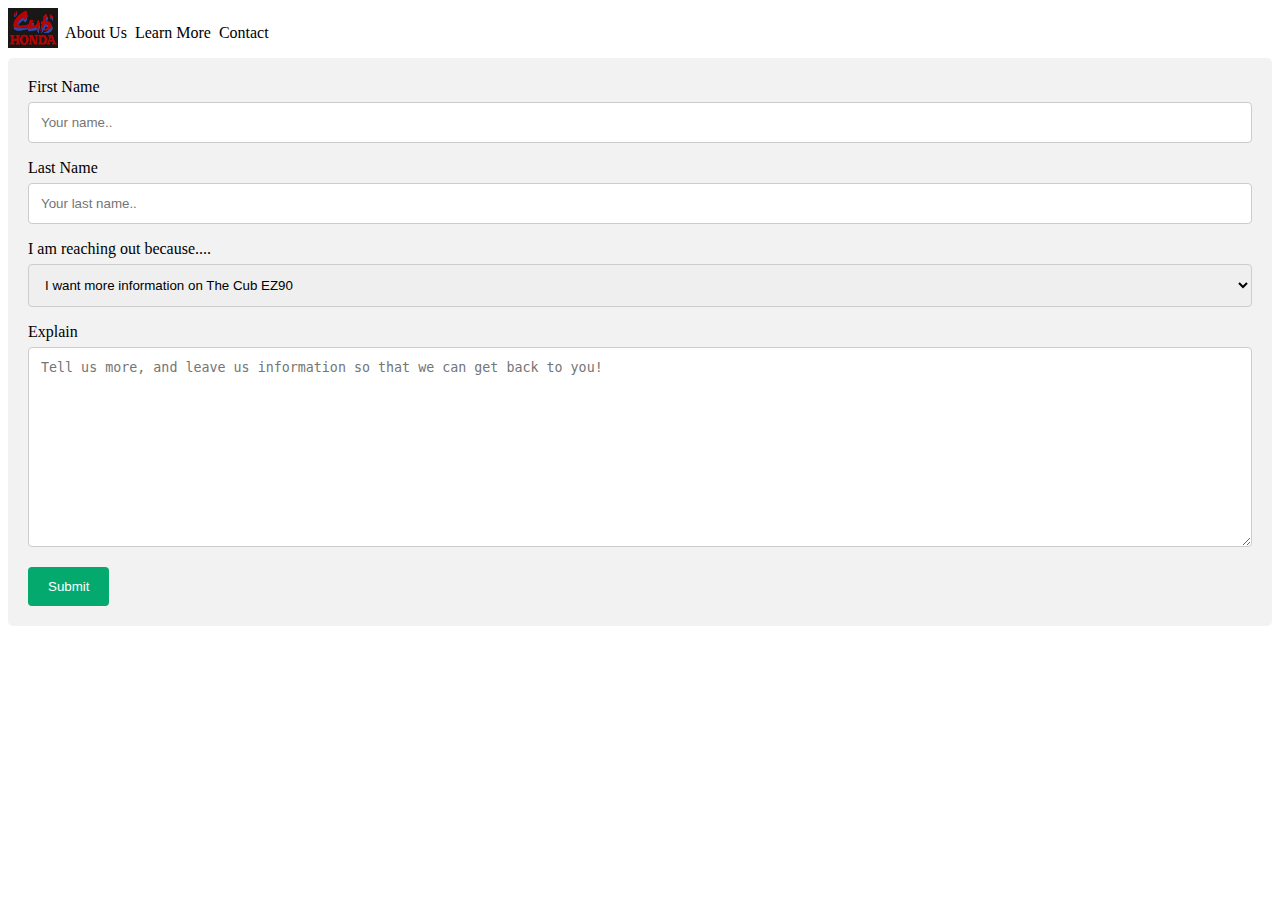
<file: contactpage/contactpage.html>
<!DOCTYPE html>
<html lang="en">
<head>
  <link rel="stylesheet" type="text/css" href="cpage.styles.css">  
  <meta charset="UTF-8">
    <meta name="viewport" content="width=device-width, initial-scale=1.0">
    <title>Document</title>
</head>
<body>
<!--DISCLAIMER: A decent portion of this code was made using the example code provided by https://www.w3schools.com/howto/howto_css_contact_form.asp. I have commented throughout to specify which parts of the code were done by me. Assume that any part of the code not explicitly stated to be my work, is in fact, not my work.-->

<!-- The navigation bar of the webpage -->

<div class="navcontainer">
  <img style="max-width: 50px; max-height: 40px;" src="logo.jpg" alt="Honda sub logo"> 

  <p> &nbsp; About Us &nbsp; </p>
  <p> Learn More &nbsp; </p>
  <p> Contact &nbsp; </p>
</div>    

<!--The line of the code underneath intended to allow for the 4 sections of the contact form to be styled using CSS Flexbox has been coded by me.-->
    <div class="menuitems">

    <div class="container">
        <form action="action_page.php">
      
          <label for="fname">First Name</label>
          <input type="text" id="fname" name="firstname" placeholder="Your name..">
      
          <label for="lname">Last Name</label>
          <input type="text" id="lname" name="lastname" placeholder="Your last name..">
      
          <label for="country">I am reaching out because....</label>
          <select id="country" name="country">
            <option value="australia">I want more information on The Cub EZ90</option>
            <option value="canada">I want to buy The Cub EZ90 Motorcycle</option>
            <option value="usa">Other</option>
          </select>
      
          <label for="subject">Explain</label>
          <textarea id="subject" name="subject" placeholder="Tell us more, and leave us information so that we can get back to you!" style="height:200px"></textarea>
      
          <input type="submit" value="Submit">
      
        </form>
      </div>
    </div>



</body>
</html>
</file>
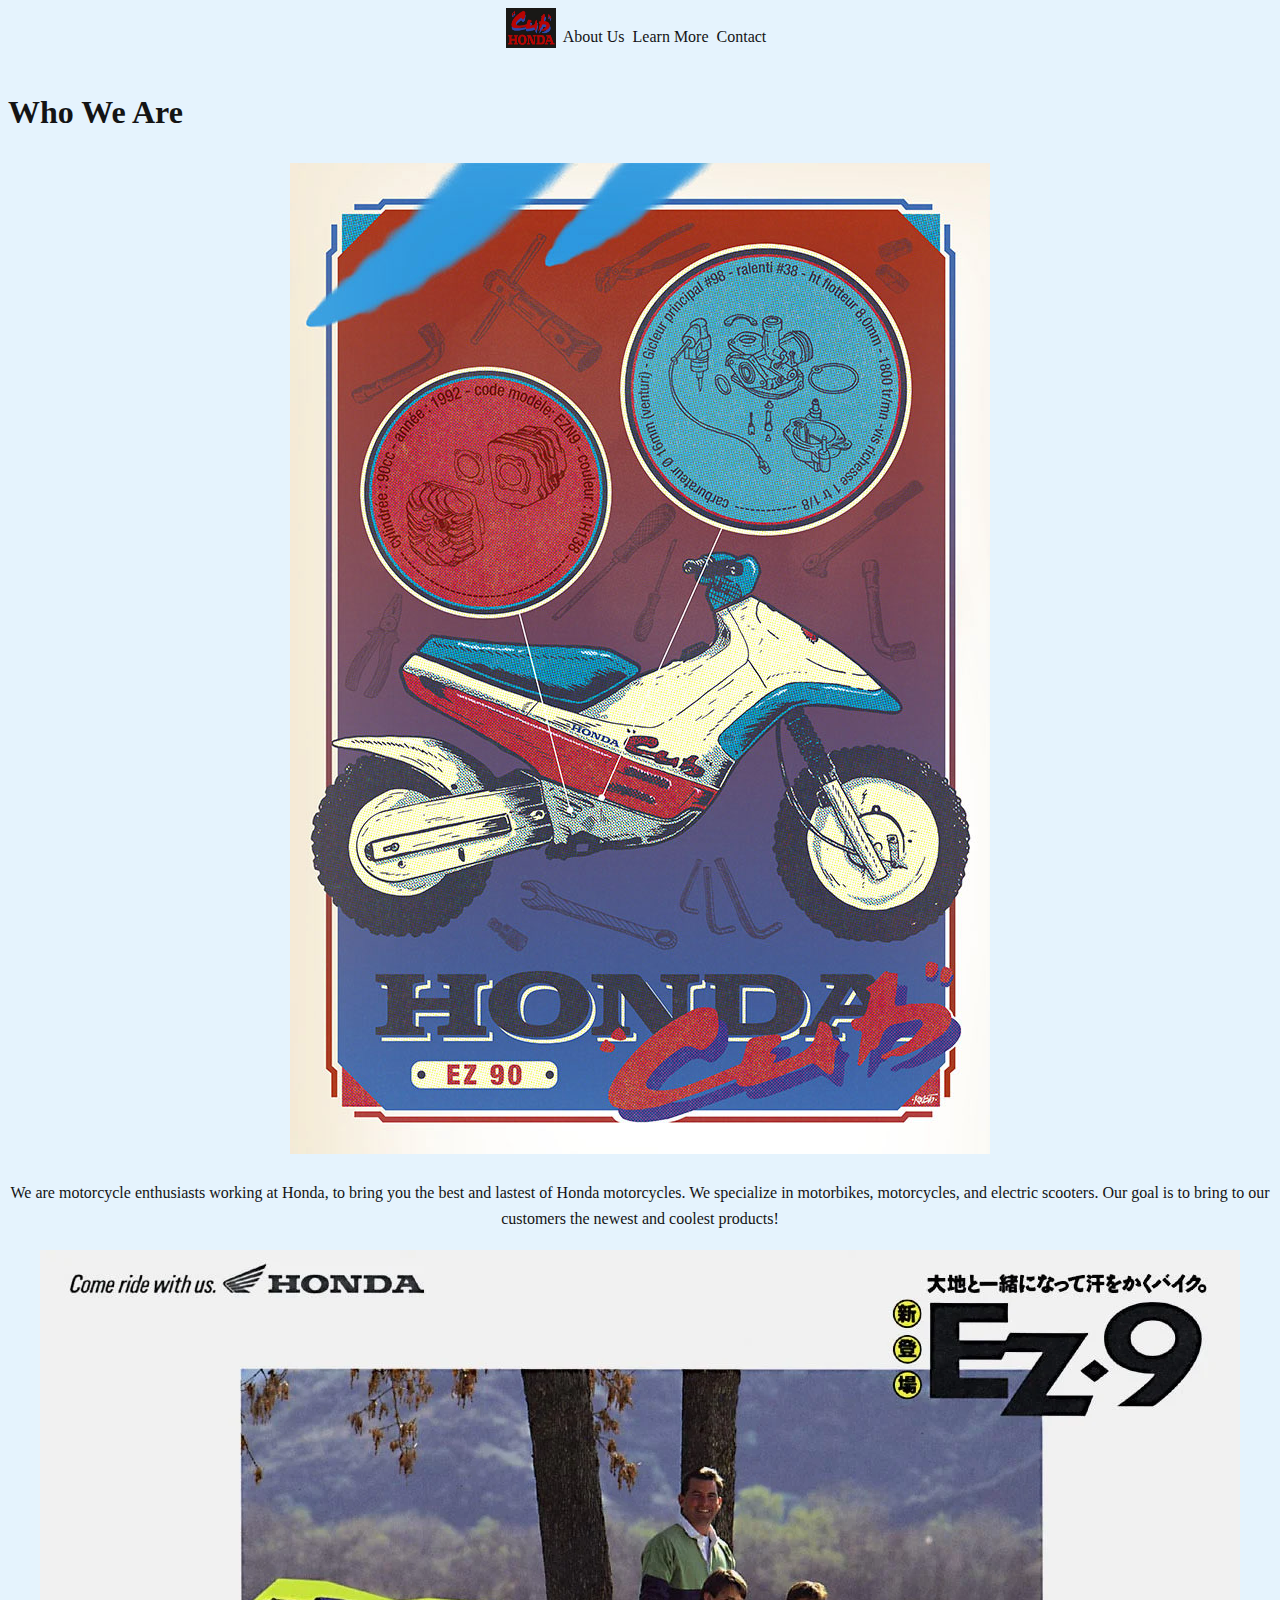
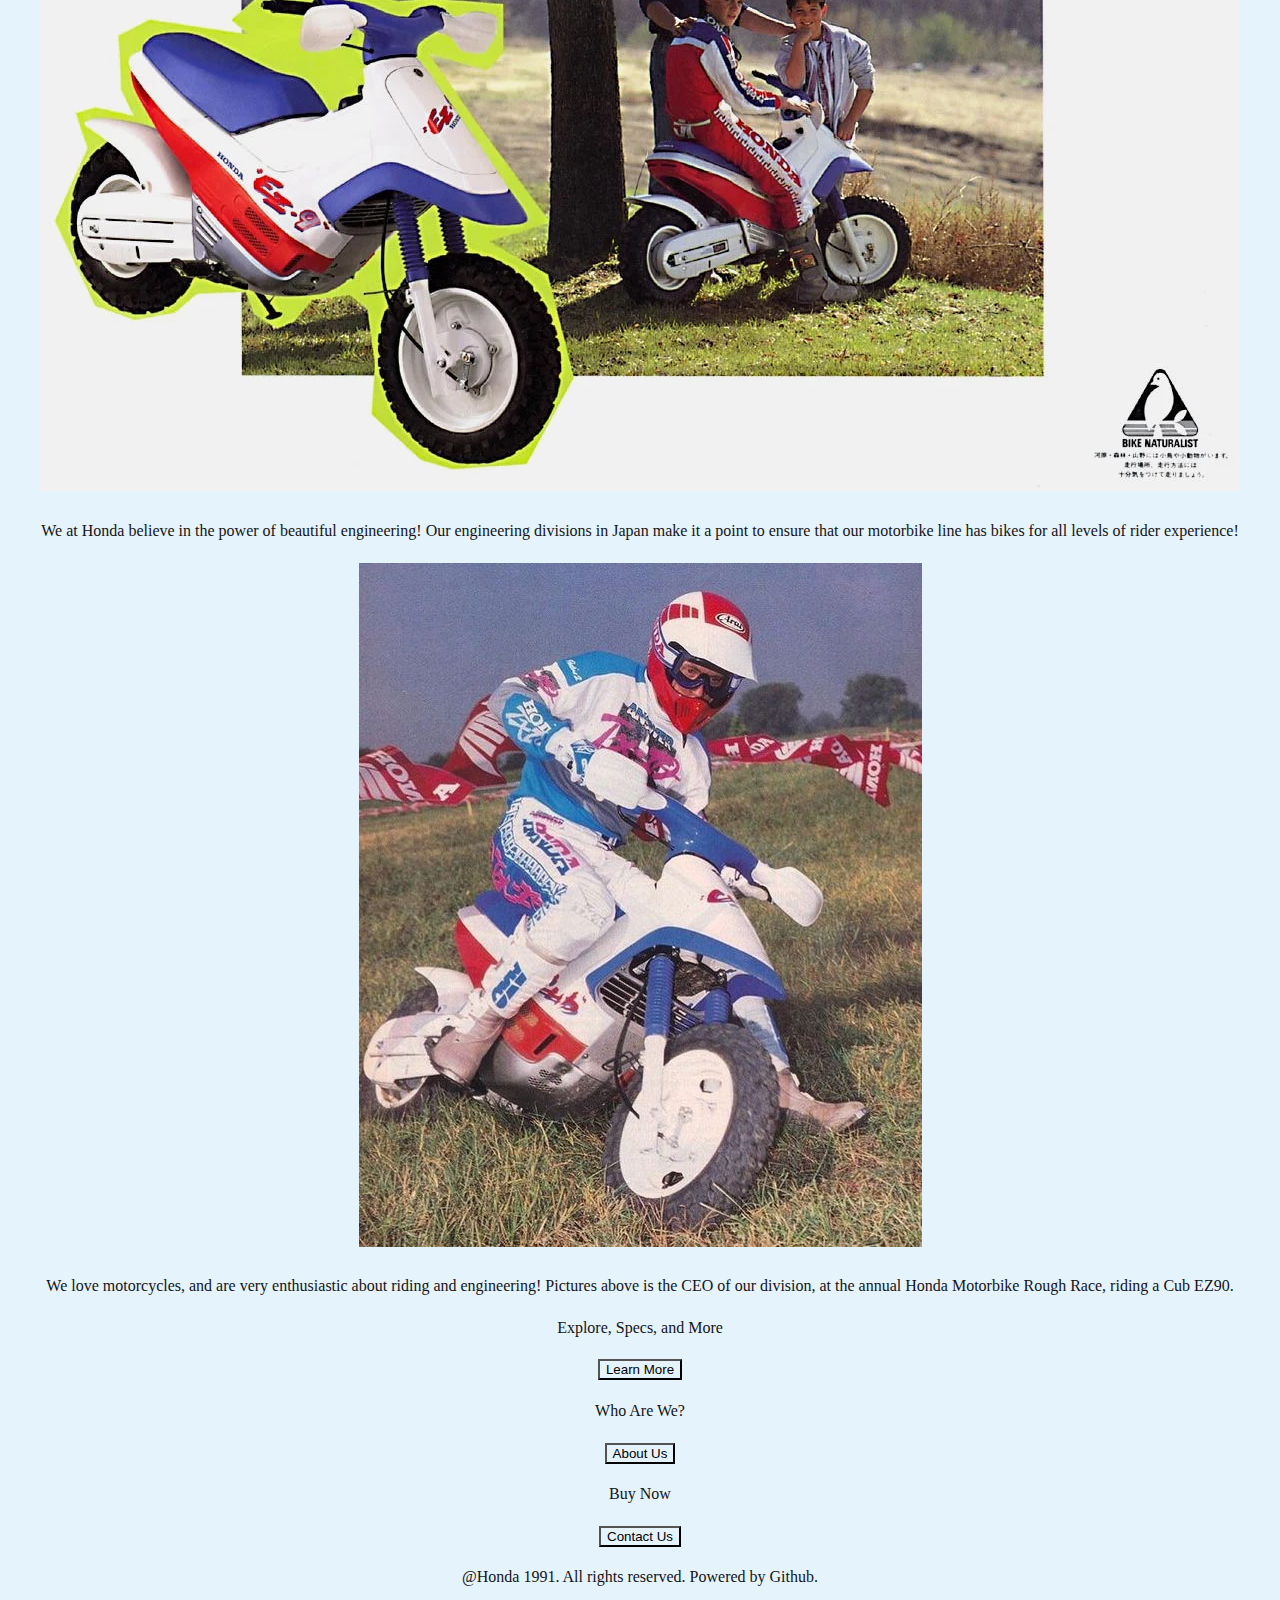
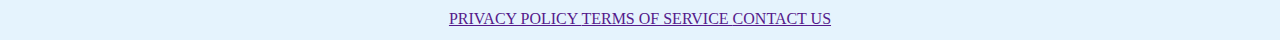
<file: Final Project - About Page/aboutpage.html>
<!DOCTYPE html>
<html lang="en">
<head>
   <link rel="stylesheet" type="text/css" href="ap.styles.css"> 
   <link rel="icon" type="image/x-icon" href="/images/favicon.ico"> 
    <meta charset="UTF-8">
    <meta name="viewport" content="width=device-width, initial-scale=1.0">
    <title>Document</title>
</head>
<body style="background-color: #e5f3fd;" >

<!-- The navigation bar of the webpage -->
<div class="navcontainer">
    <img style="max-width: 50px; max-height: 40px;" src="logo.jpg" alt="Honda sub logo"> 
    <p> &nbsp; About Us &nbsp; </p>
    <p> Learn More &nbsp; </p>
    <p> Contact &nbsp; </p>
</div>    

 <!-- The body of the homepage -->
 <div class="header">
    <h1 id="head" > Who We Are </h1>   
</div>    

<img id="pictore1" src="hondacub3.jpg" alt=" comic book style poster of cub ez90">
<p id="p1" > We are motorcycle enthusiasts working at Honda, to bring you the best and lastest of Honda motorcycles. We specialize in motorbikes, motorcycles, and electric scooters. Our goal is to bring to our customers the newest and coolest products! </p>

<img id="pictore4" src="offroading.webp" alt="image of a father with his two sons, one of whom is sitting on an ez90 motorcycle, in a field near trees. the image has a magazine-cutout style image of a motorcycle photoshopped on the left side. in the top left corner, the image says 'come ride with us. honda.' ">
<p id="p2" > We at Honda believe in the power of beautiful engineering! Our engineering divisions in Japan make it a point to ensure that our motorbike line has bikes for all levels of rider experience! </p>

<img id="pictore5" src="offroading.jpg" alt="image of a man in motorcycle gear and a helmet, riding an ez90 motorcycle, on a grassy field. there are honda flags in the backround.">
<p id="p3" > We love motorcycles, and are very enthusiastic about riding and engineering! Pictures above is the CEO of our division, at the annual Honda Motorbike Rough Race, riding a Cub EZ90. </p>

<!-- The conclusion of the homepage -->
<div class="furtheraction">
    <p> Explore, Specs, and More </p>
    <button
    onclick=""> Learn More </button>
    <p> Who Are We? </p>
    <button
    onclick=""> About Us </button>
    <p> Buy Now </p>
    <button
    onclick=""> Contact Us </button>
 </div>   

<!-- The footer of the homepage -->
 <div class="footer">
    <p> @Honda 1991. All rights reserved. Powered by Github. </p>
    <a href=""> PRIVACY POLICY </a>
    <a href=""> TERMS OF SERVICE </a>
    <a href=""> CONTACT US </a>
 </div>   


</body>
</html>
</file>
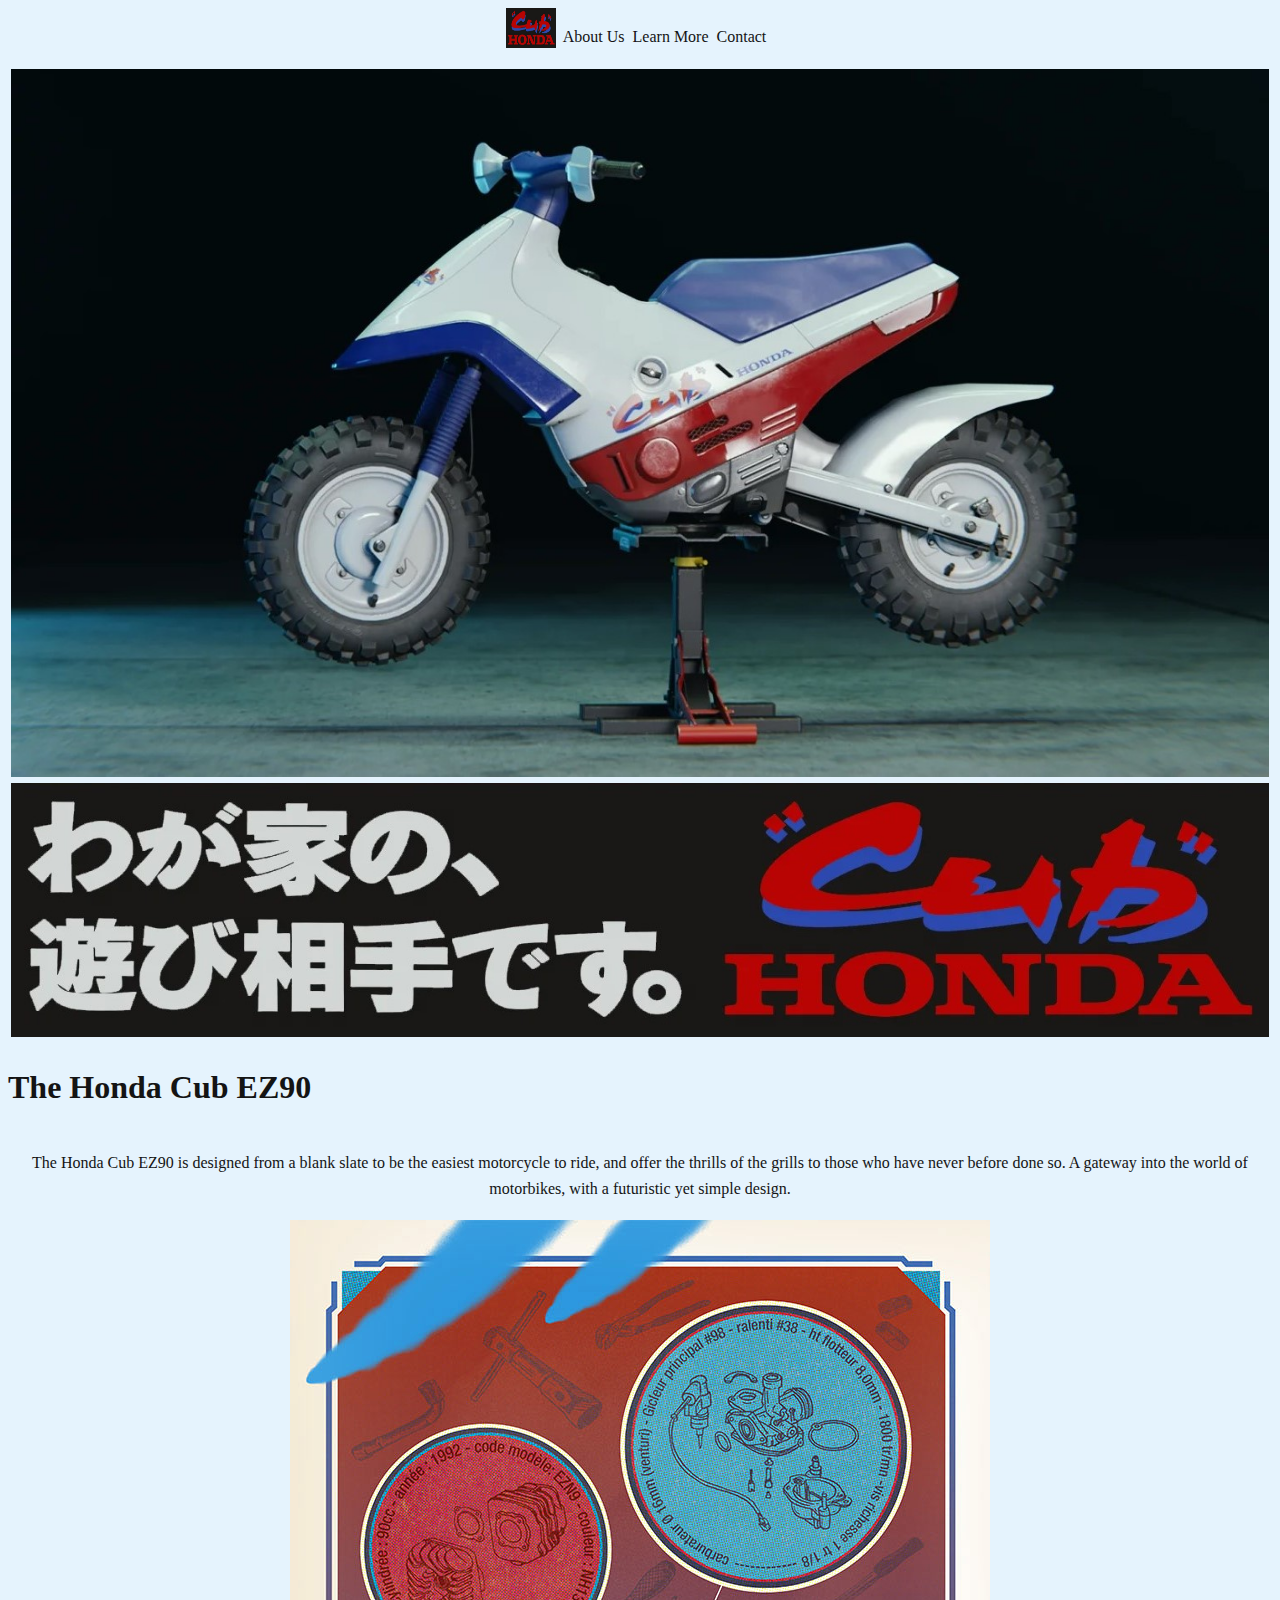
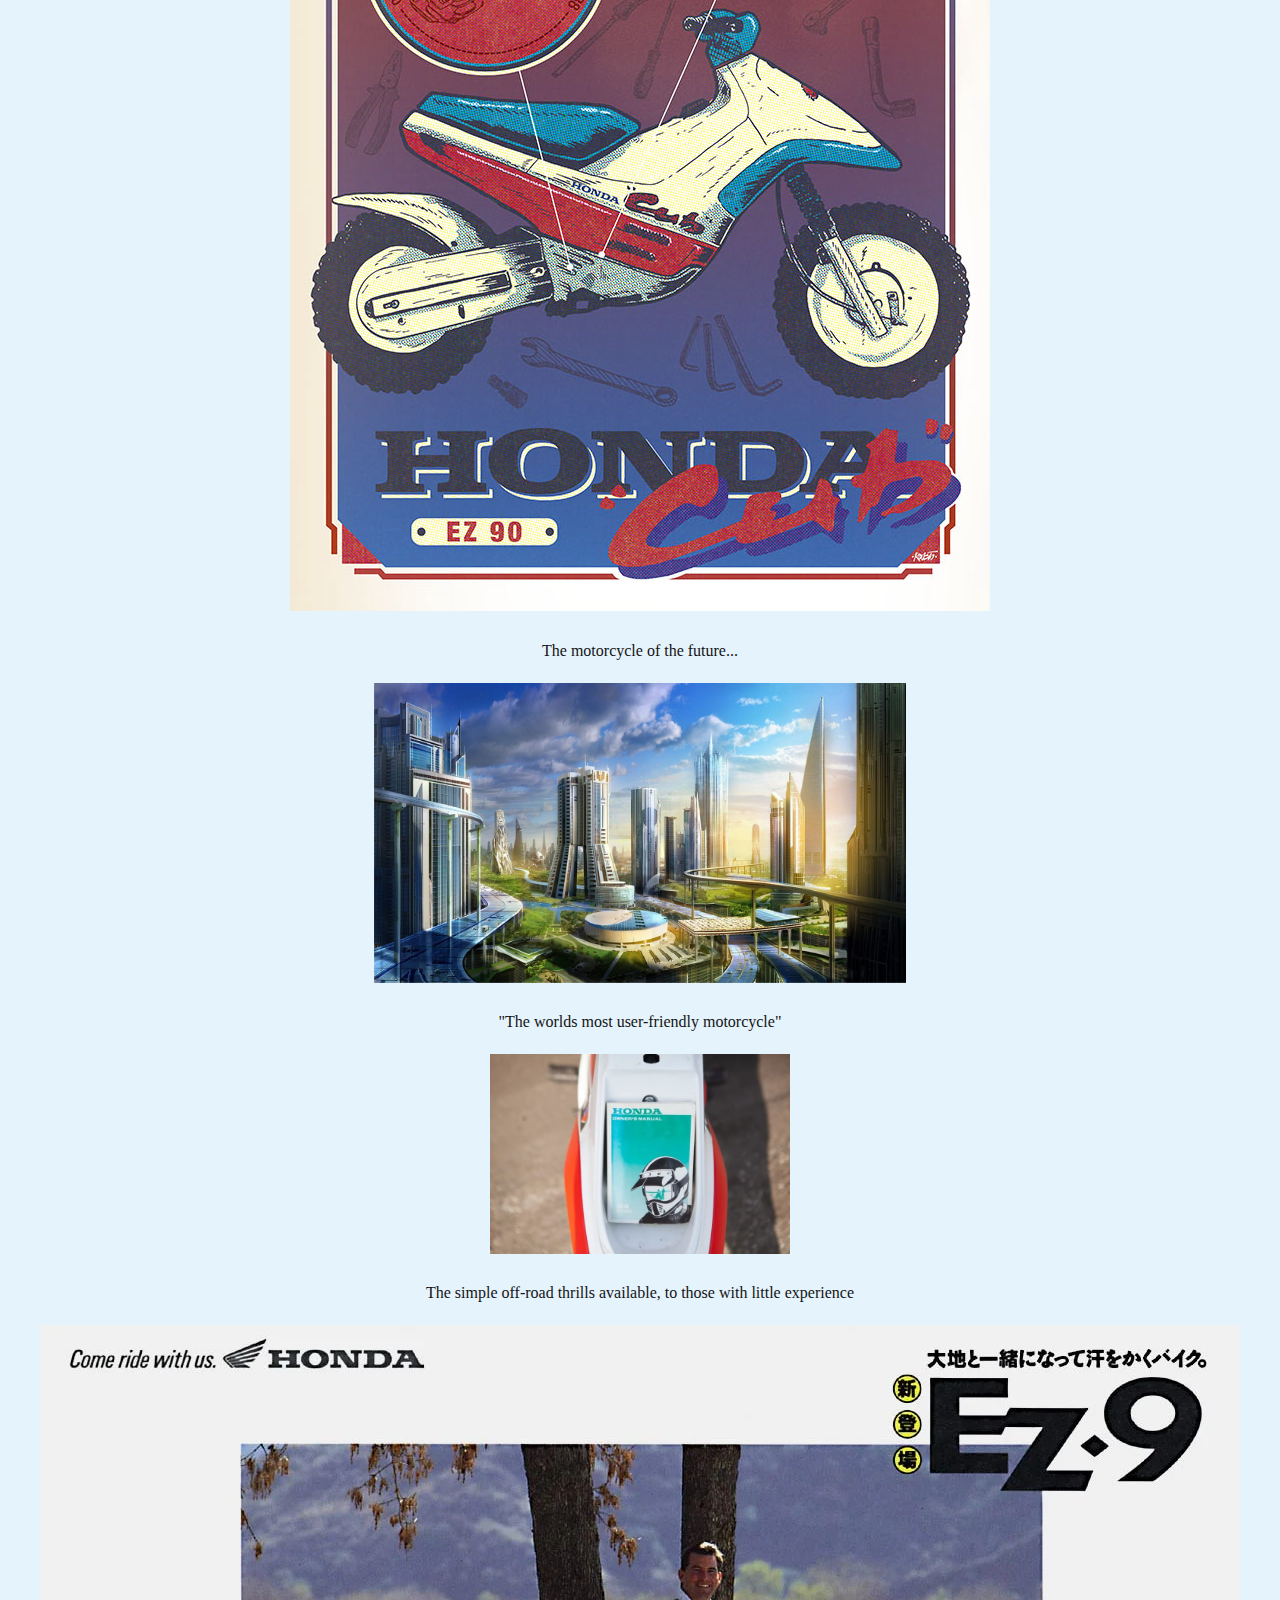
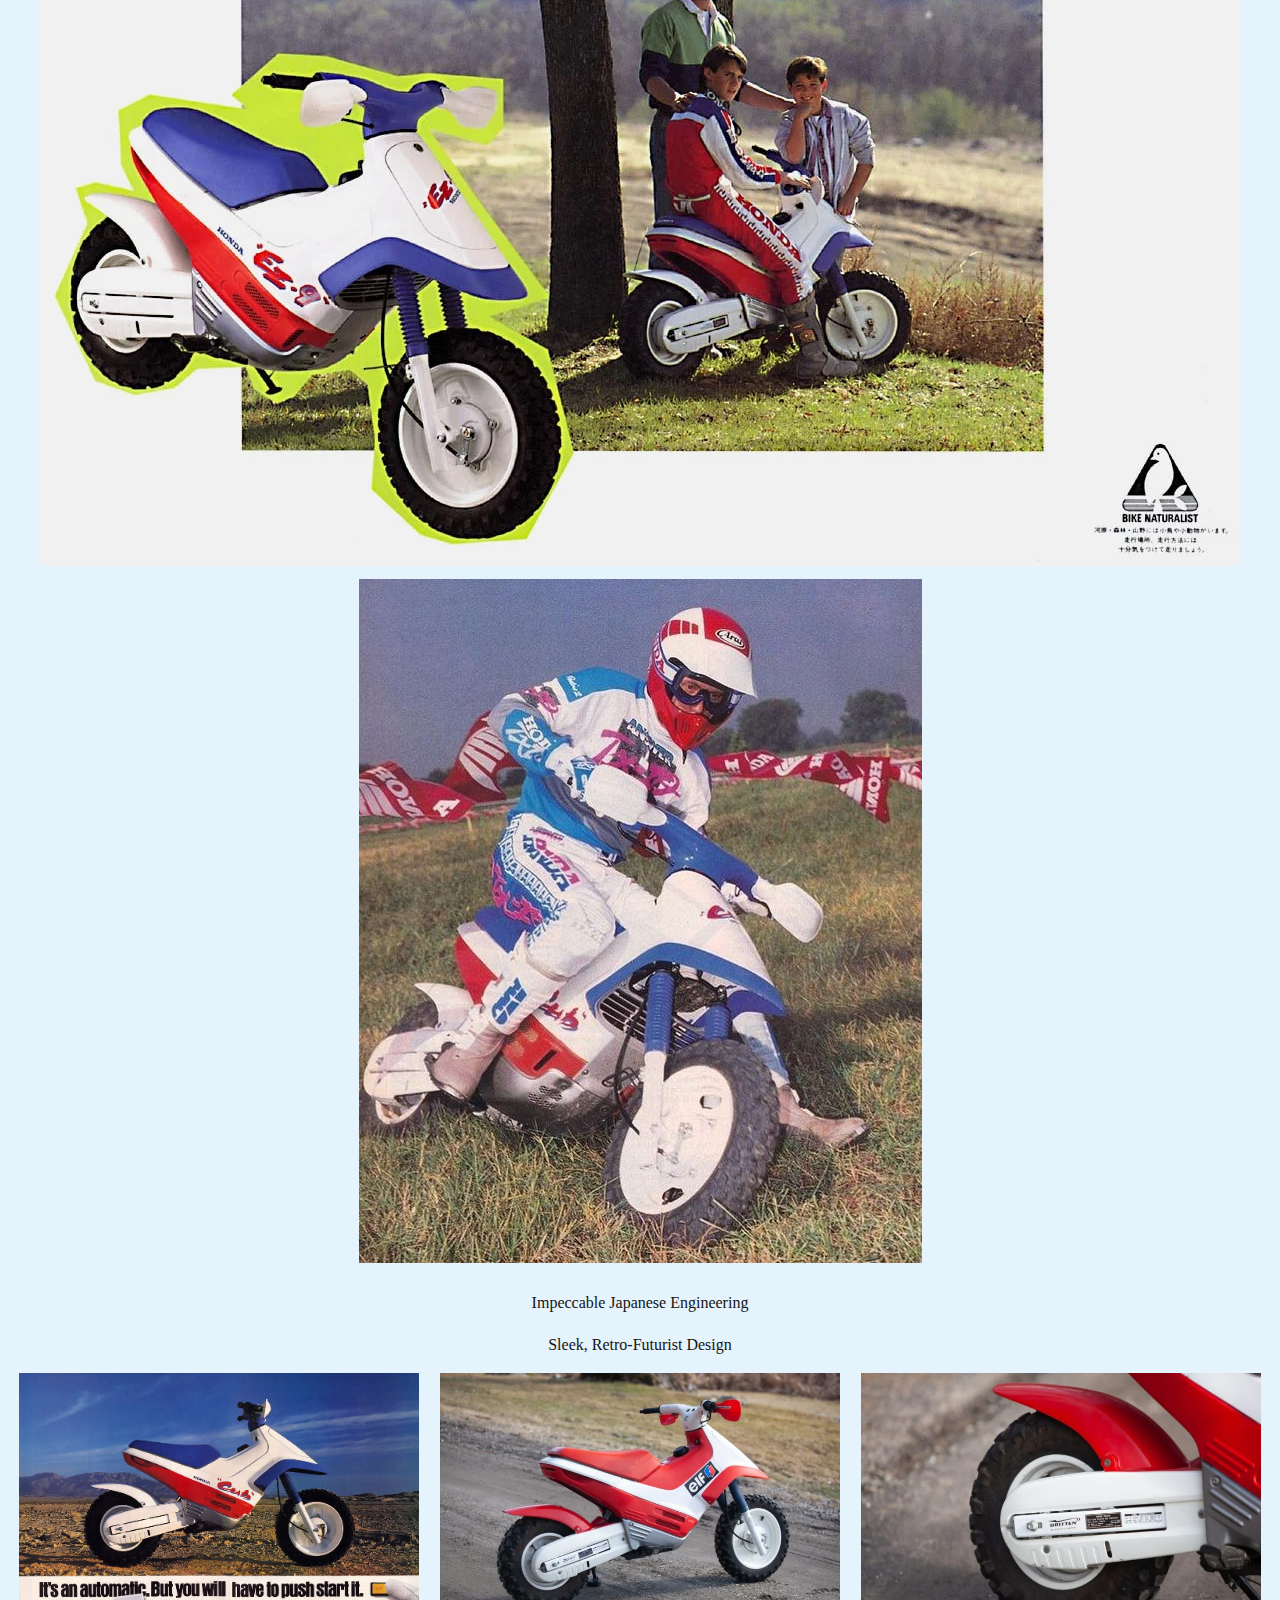
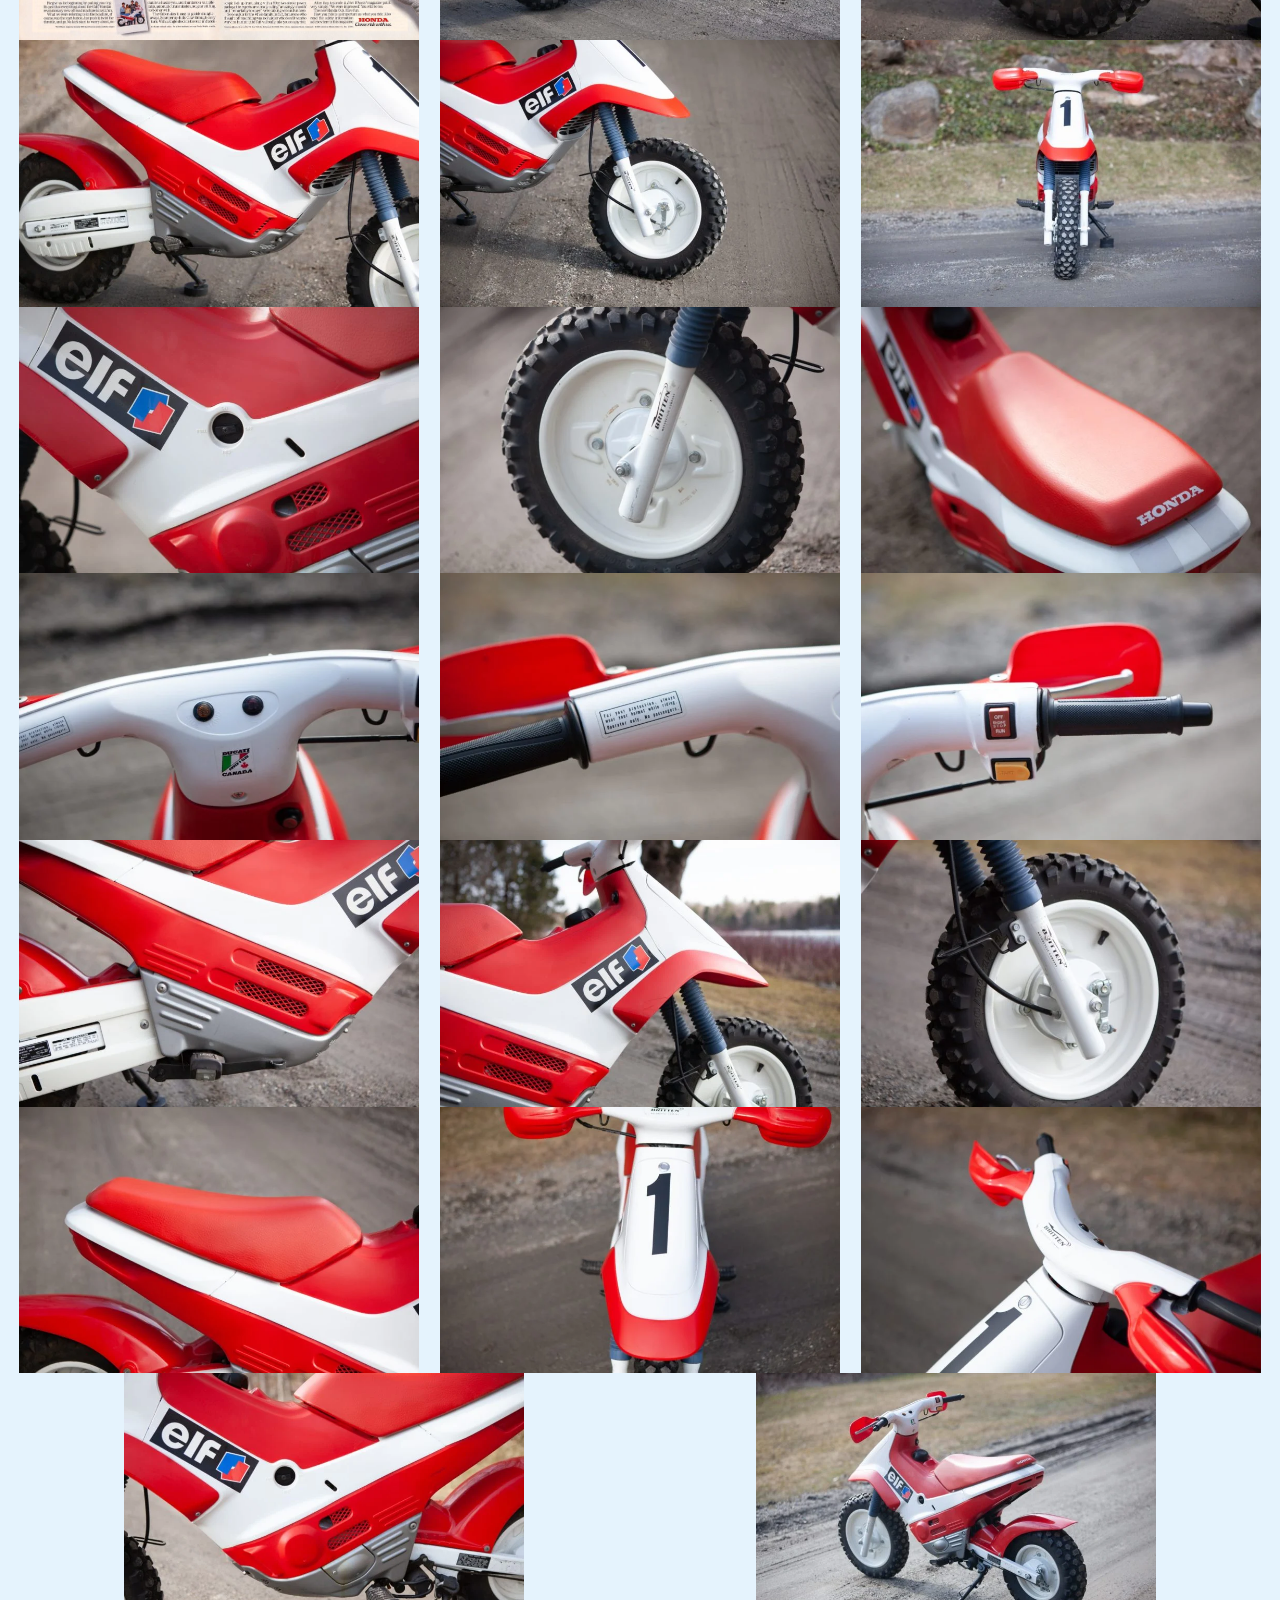
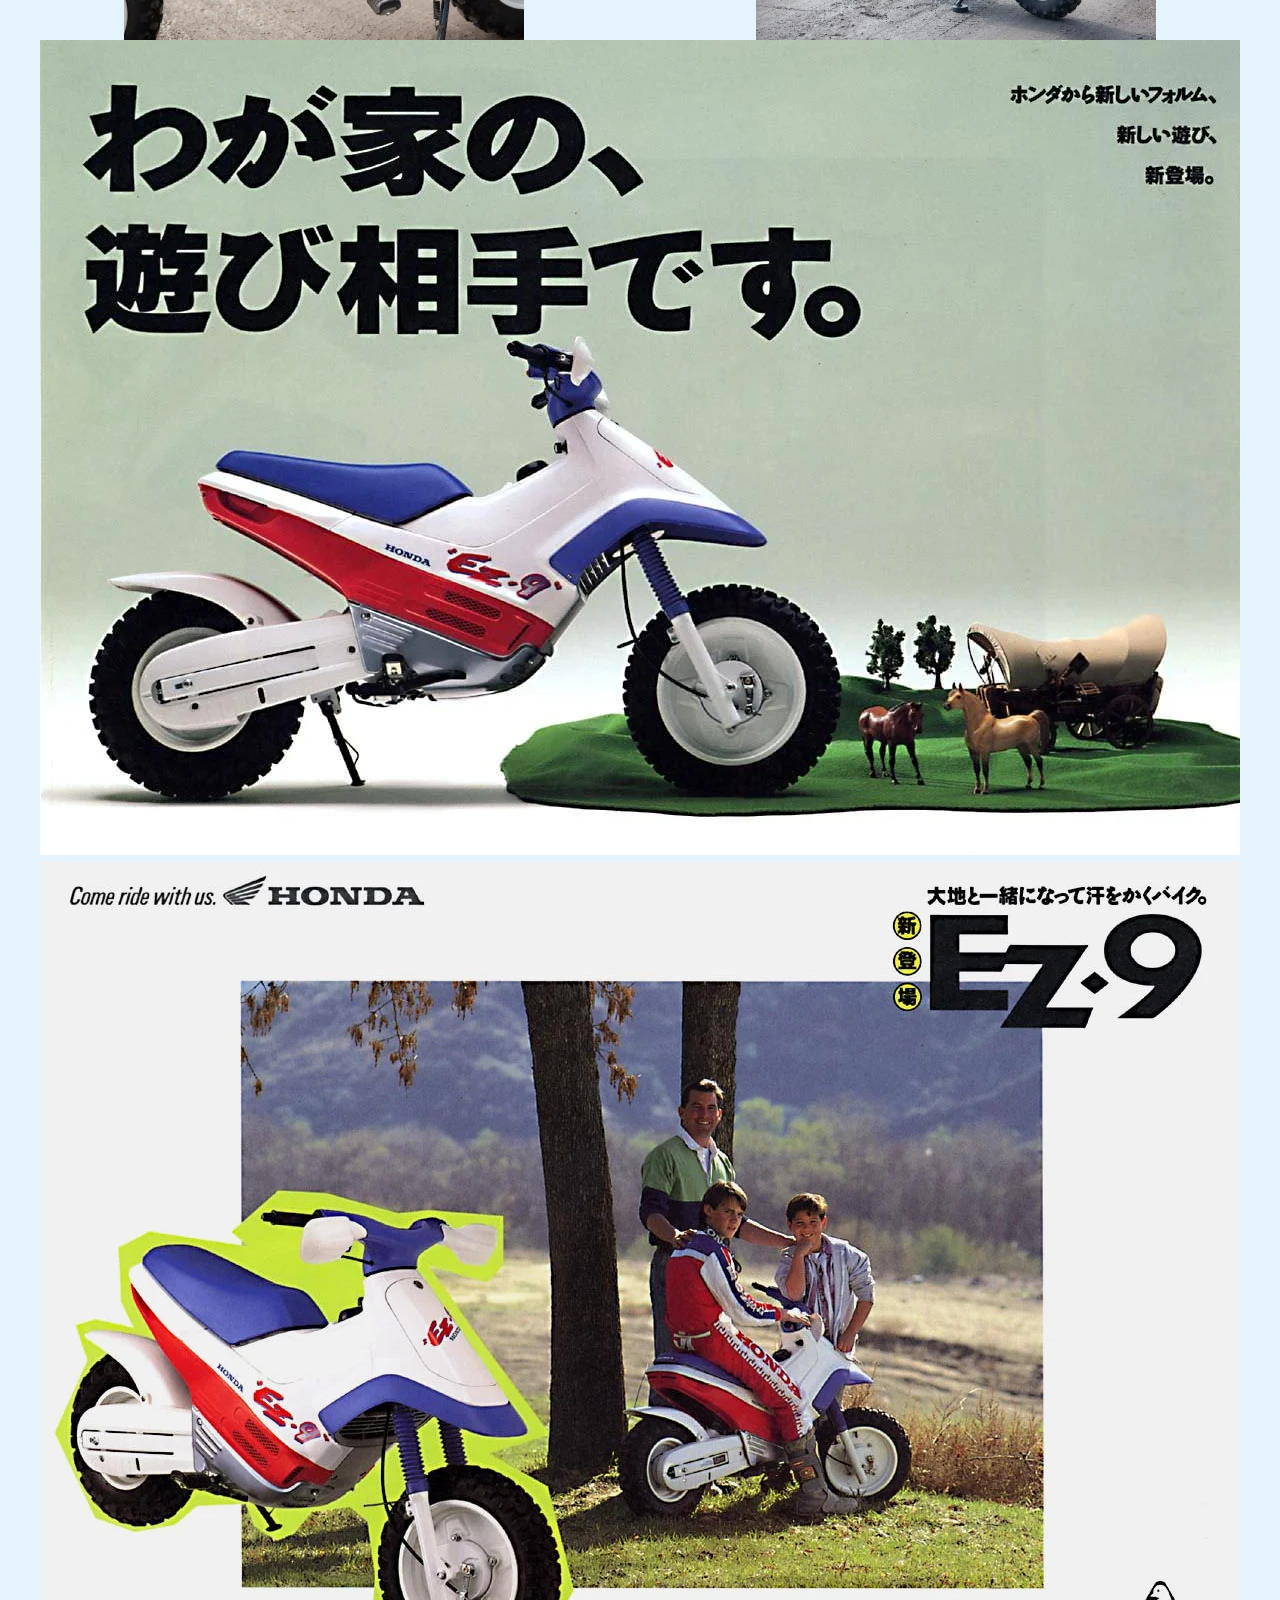
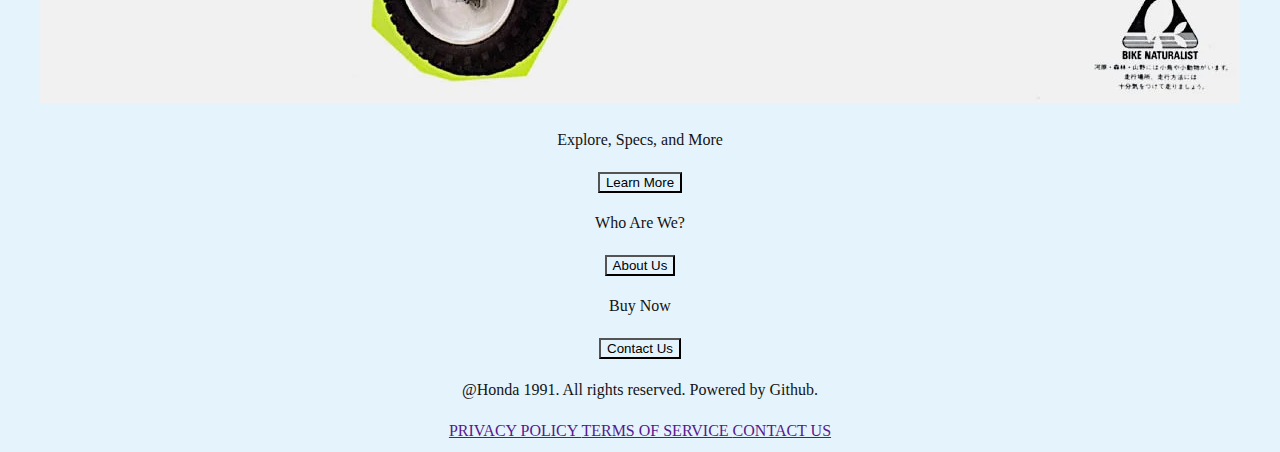
<file: Final Project - Home Page/Finalproject.html>
<!DOCTYPE html>
<html lang="en">
<head>
   <link rel="stylesheet" type="text/css" href="style.css"> 
   <link rel="icon" type="image/x-icon" href="/images/favicon.ico"> 
    <meta charset="UTF-8">
    <meta name="viewport" content="width=device-width, initial-scale=1.0">
    <title>Document</title>
</head>
<body style="background-color: #e5f3fd;" >

    <!-- The navigation bar of the webpage -->

    <div class="navcontainer">
        <img style="max-width: 50px; max-height: 40px;" src="logo.jpg" alt="Honda sub logo">  
       
        <p> &nbsp; About Us &nbsp; </p>
        <p> Learn More &nbsp; </p>
        <p> Contact &nbsp; </p>
    </div>    

    <!-- The 'Above the Fold' of the home page -->
        
    <div class="container"> 
        <img id="af1" src="hondacub1.jpg" alt="image of Honda Cub EZ90 Motorbike">
        <img id="af2" src="hondacub2.jpg" alt="image of japanese text, and honda cub ez90 logo.">    
    </div>    
       

    <!-- The body of the homepage -->
    <div class="header">
        <h1 id="head" > The Honda Cub EZ90 </h1>   
    </div>    

    <div class="body">
        <p id="p1" > The Honda Cub EZ90 is designed from a blank slate to be the easiest motorcycle to ride, and offer the thrills of the grills to those who have never before done so. A gateway into the world of motorbikes, with a futuristic yet simple design. </p>
        <img id="pictore1" src="hondacub3.jpg" alt=" comic book style poster of cub ez90">

        <p id="p2" > The motorcycle of the future... </p>
        <img id="pictore2" src="thefuture.jpg" alt=" image of a futuristic utopian urban city"> 

        <p id="p3" > "The worlds most user-friendly motorcycle" </p>
        <img id="pictore3" src="userfriendly.webp" alt=" an image from the point of view of a rider sittin on an ez90, looking at the hubseat, which contains a honda owners manual for the ez90.">
        </div>

        <p id="p4" > The simple off-road thrills available, to those with little experience </p>
        <img id="pictore4" src="offroading.webp" alt="image of a father with his two sons, one of whom is sitting on an ez90 motorcycle, in a field near trees. the image has a magazine-cutout style image of a motorcycle photoshopped on the left side. in the top left corner, the image says 'come ride with us. honda.' ">
        <img id="pictore5" src="offroading.jpg" alt="image of a man in motorcycle gear and a helmet, riding an ez90 motorcycle, on a grassy field. there are honda flags in the backround.">

        <p id="p5" > Impeccable Japanese Engineering </p>
        <p id="p6" > Sleek, Retro-Futurist Design </p>

   <div class="gallery1"> 
        <img style="max-width: 400px;" src="hondacub4.jpg" alt="image of an advertisement for the honda ez90">
        <img style="max-width: 400px;" src="hondacub5.webp" alt="image of honda ez90.">
        <img style="max-width: 400px;" src="hondacub6.webp" alt="image of close up of back wheel of ez90.">
    </div>     

    <div class="gallery2">
        <img style="max-width: 400px;" src="hondacub7.webp" alt="image of close up of seat of ez90.">
        <img style="max-width: 400px;" src="hondacub8.webp" alt="image of close up of front wheel of ez90.">
        <img style="max-width: 400px;" src="hondacub9.webp" alt="image of front view of ez90.">
    </div> 

    <div class="gallery3">
        <img style="max-width: 400px;" src="hondacub10.webp" alt="image of close up of start button of ez90.">
        <img style="max-width: 400px;" src="hondacub11.webp" alt="image of close up of hubcap of wheel of ez90">
        <img style="max-width: 400px;" src="hondacub12.webp" alt="image of close shot of seat of ez90.">
    </div>

    <div class="gallery4">
        <img style="max-width: 400px;" src="hondacub13.webp" alt="image of handlebars from riders point of view, of ez90.">
        <img style="max-width: 400px;" src="hondacub14.webp" alt="image of sticker on handles of ez90 that reads; for your own protection, always wear your helmet while riding. operator only. no passengers.">
        <img style="max-width: 400px;" src="hondacub15.webp" alt="image of handle and engine button of ez90.">
    </div>

    <div class="gallery5">
        <img style="max-width: 400px;" src="hondacub16.webp" alt="image of engine of ez90.">
        <img style="max-width: 400px;" src="hondacub17.webp" alt="sideview of front of ez90.">
        <img style="max-width: 400px;" src="hondacub18.webp" alt="sideview of wheels and brake wires of ez90.">
    </div>

    <div class="gallery6">
        <img style="max-width: 400px;" src="hondacub19.webp" alt="sideview of seat of ez90.">
        <img style="max-width: 400px;" src="hondacub20.webp" alt="frontview of ez90.">
        <img style="max-width: 400px;" src="hondacub21.webp" alt="frontview of ez90 handlebars">
    </div>

    <div class="gallery7">
        <img style="max-width: 400px;" src="hondacub22.webp" alt="sideview of body of ez90.">
        <img style="max-width: 400px;" src="hondacub23.webp" alt="full shot of ez90, from behind.">
    </div>

        <img src="hondacub24.webp" alt="ad page for ez90.">
        <img src="hondacub25.webp" alt="ad page for ez90.">
       

    <!-- The conclusion of the homepage -->
     <div class="furtheraction">
        <p> Explore, Specs, and More </p>
        <button
        onclick="https://htmlpreview.github.io/?https://github.com/Magemod/COMP1002-Final-Project/blob/Product-page/honda%20cub%20ez90/index.html"> Learn More </button>
        <p> Who Are We? </p>
        <button
        onclick="https://htmlpreview.github.io/?https://github.com/Magemod/COMP1002-Final-Project/blob/About-Page/Final%20Project%20-%20About%20Page/aboutpage.html"> About Us </button>
        <p> Buy Now </p>
        <button
        onclick="https://htmlpreview.github.io/?https://github.com/Magemod/COMP1002-Final-Project/blob/Contact-Page/contactpage/contactpage.html"> Contact Us </button>
     </div>   

    <!-- The footer of the homepage -->

     <div class="footer">
        <p> @Honda 1991. All rights reserved. Powered by Github. </p>
        <a href=""> PRIVACY POLICY </a>
        <a href=""> TERMS OF SERVICE </a>
        <a href=""> CONTACT US </a>
     </div>   


</body>
</html>
</file>
<file: contactpage/cpage.styles.css>
/*Assume any part of this code that is not explicitly stated to be written by me was referenced from */

/*Written by me, this bit of code formats the website header using flexbox*/
/* Navigation Bar CSS */
.navcontainer{
  display: inline-flex;
  flex-direction: row;
  justify-content: flex-start;
}

/* Style inputs with type="text", select elements and textareas */
input[type=text], select, textarea {
    width: 100%; /* Full width */
    padding: 12px; /* Some padding */ 
    border: 1px solid #ccc; /* Gray border */
    border-radius: 4px; /* Rounded borders */
    box-sizing: border-box; /* Make sure that padding and width stays in place */
    margin-top: 6px; /* Add a top margin */
    margin-bottom: 16px; /* Bottom margin */
    resize: vertical /* Allow the user to vertically resize the textarea (not horizontally) */
  }
  
  /* Style the submit button with a specific background color etc */
  input[type=submit] {
    background-color: #04AA6D;
    color: white;
    padding: 12px 20px;
    border: none;
    border-radius: 4px;
    cursor: pointer;
  }
  
  /* When moving the mouse over the submit button, add a darker green color */
  input[type=submit]:hover {
    background-color: #45a049;
  }
  
  /* Add a background color and some padding around the form */
  .container {
    border-radius: 5px;
    background-color: #f2f2f2;
    padding: 20px;
  }

  /*This section of the code was added by me, to allow me to format where the various items of the contact page went using flexbox*/
  .menuitems{
    flex-direction: column;
    justify-content: center;
  }
</file>
<file: Final Project - About Page/ap.styles.css>
/* CSS for the Homepage of the website */

/*CSS to apply to entire sheet*/
*{
    background-color: #e5f3fd;
}

/* The characteristics i would like to apply to the entire body section*/
body {
    font-family:'Segoe UI' ;
    color:#141414;
    line-height: 1.6;
    text-align: center;
    padding:0rem; 
}

/* Navigation Bar CSS */
.navcontainer{
    display: inline-flex;
    flex-direction: row;
    justify-content: flex-start;
}

/* Body of Homepage */

.header{
    display: flex;
    align-content: flex-start;
}

/* Picture alignment*/
#pictore1,#pictore2,#pictore3,#pictore4,#pictore5{
    border-style: solid;
    border-color: #e5f3fd;
}

#pictore2{
    max-height: 300px;
}

#pictore3{
    max-height: 200px;
}
</file>
<file: Final Project - Home Page/style.css>
/* CSS for the Homepage of the website */

/*CSS to apply to entire sheet*/
*{
    background-color: #e5f3fd;
}

/* The characteristics i would like to apply to the entire body section*/
body {
    font-family:'Segoe UI' ;
    color:#141414;
    line-height: 1.6;
    text-align: center;
    padding:0rem; 
}


/* Navigation Bar CSS */
.navcontainer{
    display: inline-flex;
    flex-direction: row;
    justify-content: flex-start;
}

/* Above the Fold - Homepage */
#af1,#af2
{
    border-style: solid;
    border-color: #e5f3fd;
}

/* The CSS for the picture of the motorbike and japanese text and logo above the fold */
.container{
    display: flex;
    max-width: fit-content;
    flex-direction: column;
}


/* Body of Homepage */

.header{
    display: flex;
    align-content: flex-start;
}

/* Picture alignment*/
    #pictore1,#pictore2,#pictore3,#pictore4,#pictore5{
        border-style: solid;
        border-color: #e5f3fd;
    }

    #pictore2{
        max-height: 300px;
    }

    #pictore3{
        max-height: 200px;
    }

    .gallery1{
        display: flex;
        flex-wrap: nowrap;
        justify-content: space-around;
        line-height: normal;
    }

    .gallery2{
        display: flex;
        flex-wrap: nowrap;
        justify-content: space-around;
        line-height: normal;
    }

    .gallery3{
        display: flex;
        flex-wrap: nowrap;
        justify-content: space-around;
    }

    .gallery4{
        display: flex;
        flex-wrap: nowrap;
        justify-content: space-around;
    }

    .gallery5{
        display: flex;
        flex-wrap: nowrap;
        justify-content: space-around;
    }

    .gallery6{
        display: flex;
        flex-wrap: nowrap;
        justify-content: space-around;
    }

    .gallery7{
        display: flex;
        flex-wrap: nowrap;
        justify-content: space-around;
    }

/* Conclusion of Homepage */



/* Footer */
</file>
